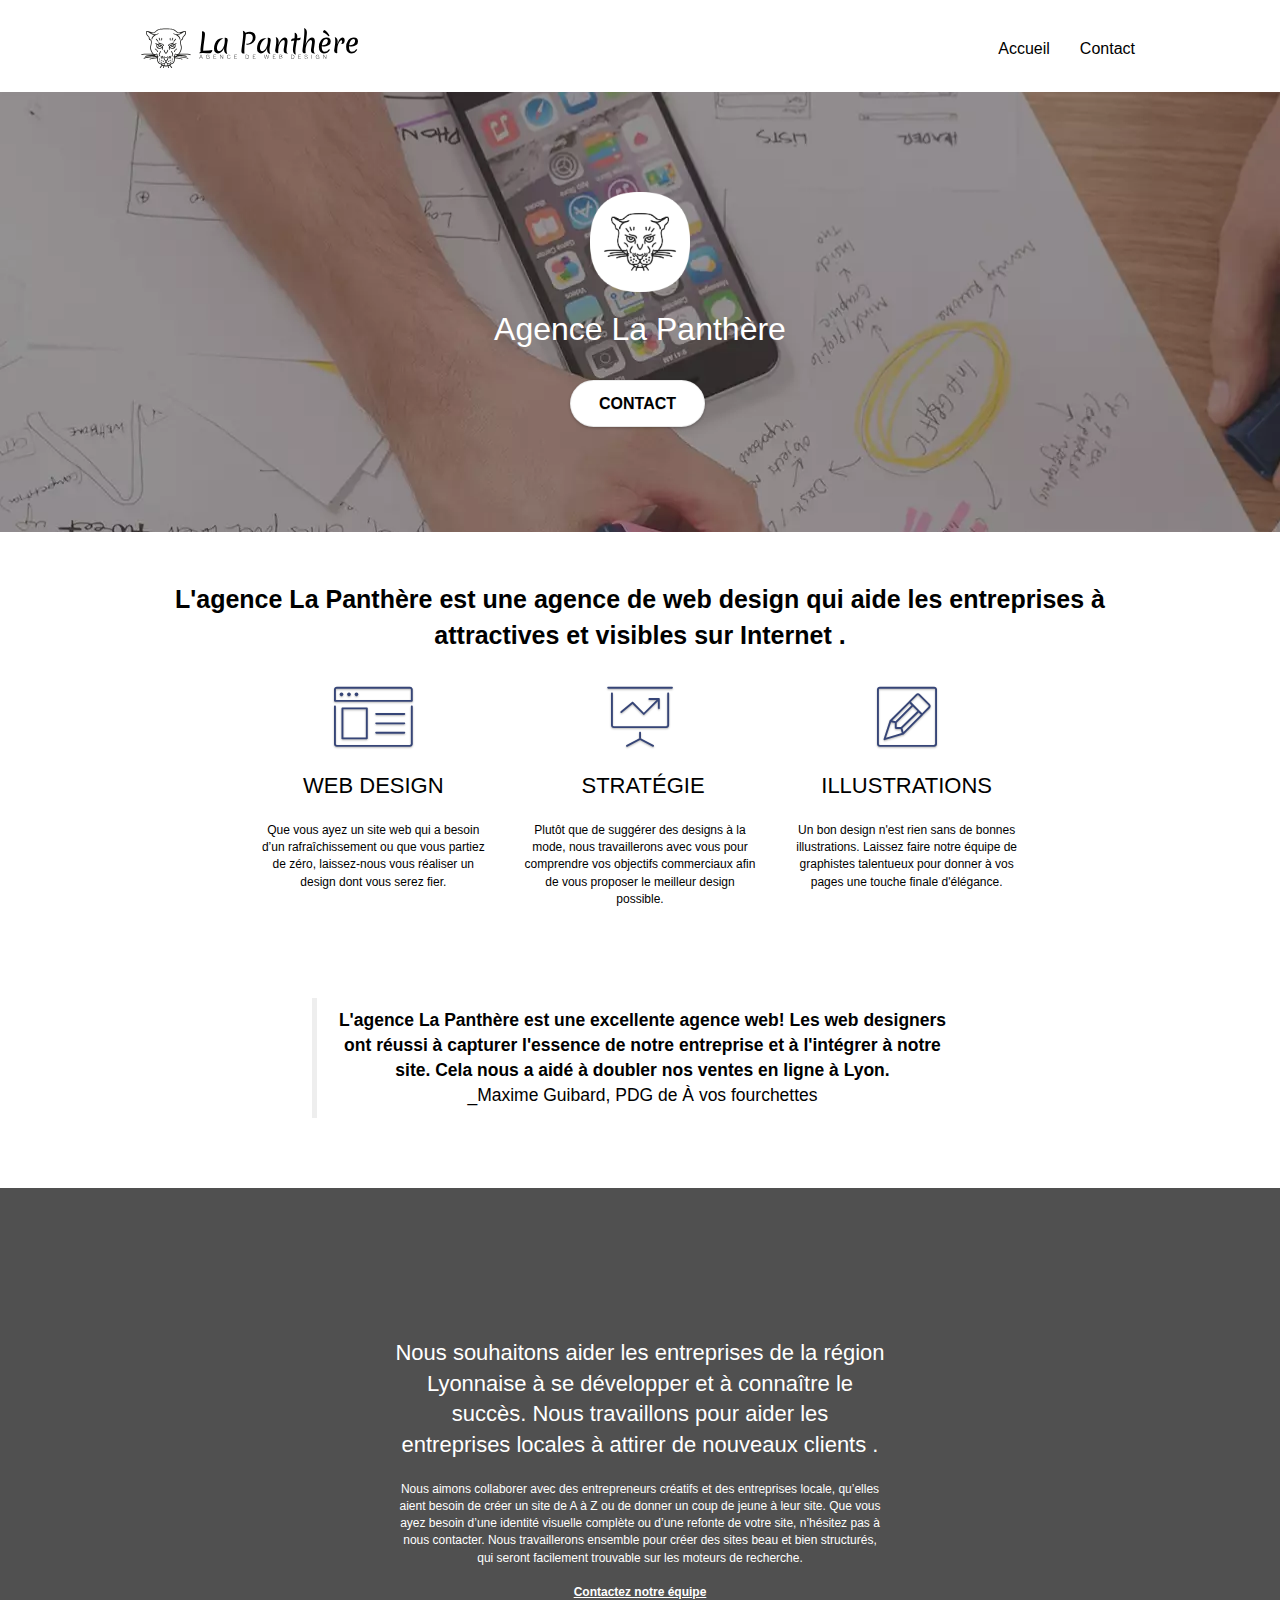
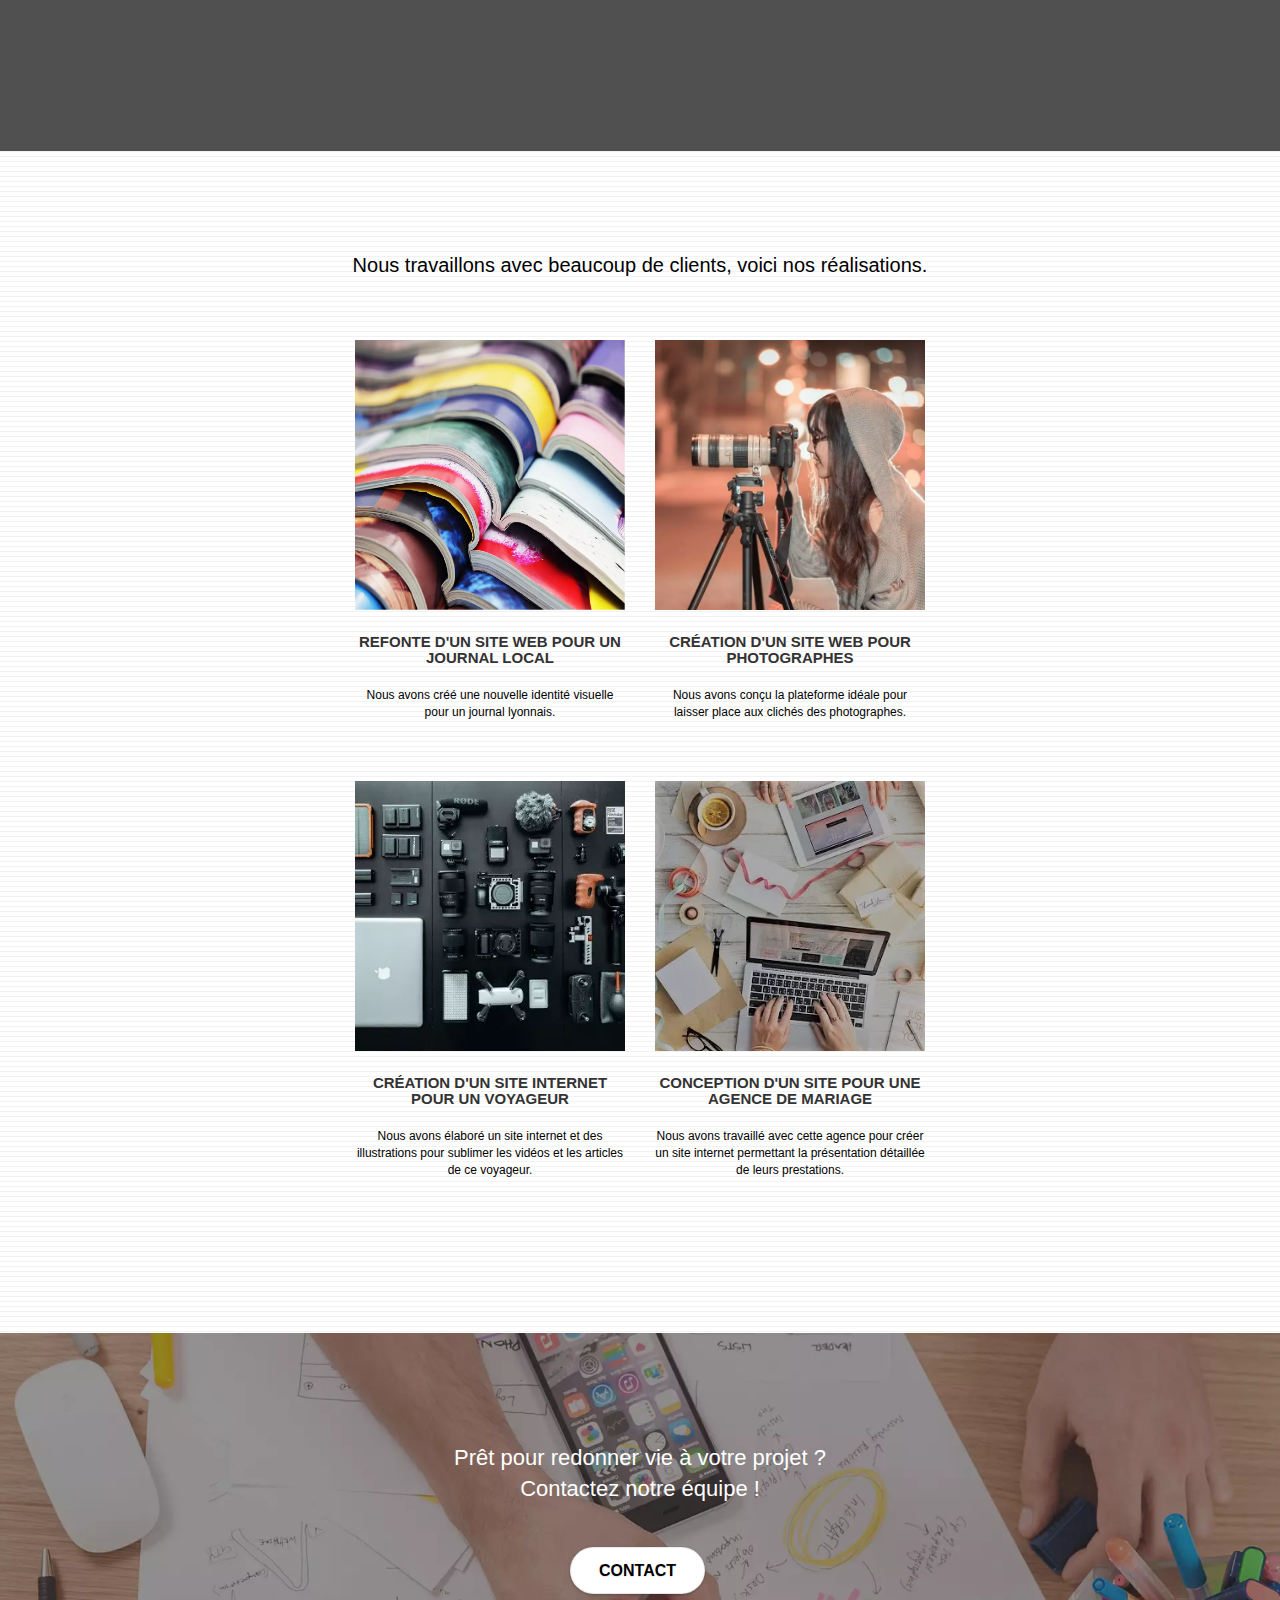
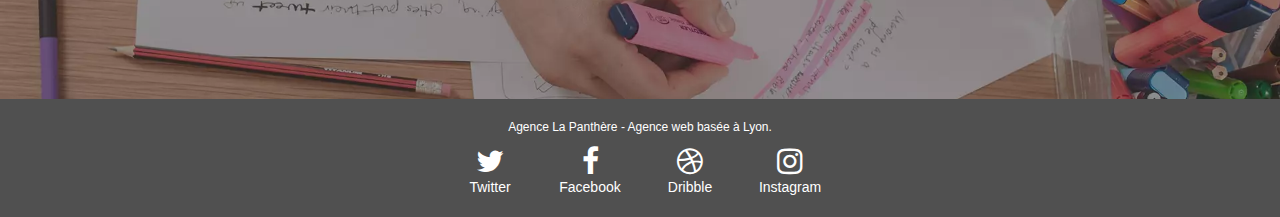
<file: index.html>
<!doctype html>
<html lang="fr">
<head>
    <meta charset="utf-8">
    <meta name="keywords" content="seo, google, site web, site internet, agence design paris, agence design, agence design,agence design,agence design,agence design,agence design,agence design,agence design,agence design">
    <meta name="description" content="L'agence La panthère est une agence de web design qui aide les entreprises à devenir attractives et visibles sur Internet.">
    <meta name="viewport" content="width=device-width, initial-scale=1.0, viewport-fit=cover">
    <link rel="shortcut icon" type="image/png" href="favicon.jpg">
    
	<link rel="stylesheet" type="text/css" href="./css/bootstrap.css">
	<link rel="stylesheet" type="text/css" href="style.css">
	<link rel="stylesheet" type="text/css" href="./css/font-awesome.css">
	<link rel="stylesheet" type="text/css" href="./css/et-line.css">
	
    
	<noscript async src="./js/jquery-2.1.0.js"></noscript>
	<noscript async src="./js/bootstrap.js"></noscript>
	<noscript async src="./js/blocs.js"></noscript>
	<noscript async src="./js/jquery.touchSwipe.js"></noscript>
	<noscript async src="./js/gmaps.js"></noscript>

    <title>La Panthère, agence de web design sur Lyon</title>

    
<!-- Analytics -->
 
<!-- Analytics END -->
    
</head>
<body>
<!-- Principal conteneur -->
<div class="page-container">
    
<!-- bloc-0 -->
<div class="bloc bgc-white l-bloc " id="bloc-0">
	<div class="container bloc-sm">

		<nav class="navbar row">
			<div class="navbar-header">
				
				<a class="navbar-brand" href="index.html"><img src="img/agence-la-panthere-monochrome.svg" alt="logo de l'agence La Panthère" height="40" /></a>
				
				<button id="nav-toggle" type="button" class="ui-navbar-toggle navbar-toggle" data-toggle="collapse" data-target=".navbar-1">
					<span class="sr-only">Toggle navigation</span><span class="icon-bar"></span><span class="icon-bar"></span><span class="icon-bar"></span>
				</button>
			</div>
			<div class="collapse navbar-collapse navbar-1 special-dropdown-nav">
				<ul class="site-navigation nav navbar-nav">
					<li>
						<a href="index.html">Accueil</a>
					</li>
					<li>
					</li>
					<li>
						<a href="page2.html">Contact</a>
					</li>
				</ul>
			</div>
		</nav>
	</div>
</div>
<!-- bloc-0 END -->

<!-- bloc-1-presentation -->
<div class="bloc bgc-dark-slate-blue bg-banniere d-bloc bg-t-edge bloc-bg-texture texture-paper b-parallax" id="bloc-1-hero">
	<div class="container bloc-lg">
		<div class="row tight-width-whitespace">
			<div class="col-sm-12">
				<img src="img/logo.webp" class="center-block image-resize-mode" width="100" alt="Logo de l'agence La Panthère" />
				<h1 class="text-center hero-bloc-text tc-white ">
					Agence La Panthère
				</h1>
				<div class="text-center">
					<a href="page2.html" class="btn btn-lg btn-clean btn-rd cta-hero btn-atomic-tangerine" id="cta-hero">Contact</a>
				</div>
			</div>
		</div>
	</div>
</div>
<!-- bloc-1-presentation END -->

<!-- bloc-2-services -->
<div class="bloc bgc-white l-bloc" id="bloc-2-services">
	<div class="container bloc-md">
		<div class="row">
			<div class="col-sm-12 text-center">
				<p class="service-description">L'agence La Panthère est une <strong>agence de web design</strong> qui aide les entreprises à <strong>attractives et visibles sur Internet</strong> .</p>
			</div>
		</div>
		<div class="row voffset-lg med-width-whitespace">
			<div class="col-sm-4">
				<div class="text-center">
					<span class="et-icon-browser sm-shadow icon-dark-slate-blue icons icon-lg"></span>
				</div>
				<h2 class="mg-md text-center">
					WEB DESIGN
				</h2>
				<p class="text-center ">
					Que vous ayez un site web qui a besoin d&rsquo;un rafraîchissement ou que vous partiez de zéro, laissez-nous vous réaliser un design dont vous serez fier.
				</p>
			</div>
			<div class="col-sm-4">
				<div class="text-center">
					<span class="et-icon-presentation sm-shadow icon-dark-slate-blue icons icon-lg"></span>
				</div>
				<h2 class="mg-md text-center">
					&nbsp;STRATÉGIE
				</h2>
				<p class="text-center ">
					Plutôt que de suggérer des designs à la mode, nous travaillerons avec vous pour comprendre vos objectifs commerciaux afin de vous proposer le meilleur design possible.<br>
				</p>
			</div>
			<div class="col-sm-4">
				<div class="text-center">
					<span class="et-icon-edit sm-shadow icon-dark-slate-blue icons icon-lg"></span>
				</div>
				<h2 class="mg-md text-center">
					ILLUSTRATIONS
				</h2>
				<p class="text-center ">
					Un bon design n'est rien sans de bonnes illustrations. Laissez faire notre équipe de graphistes talentueux pour donner à vos pages une touche finale d'élégance.
				</p>
			</div>
		</div>
		<div class="row voffset-lg voffset">
			<div class="col-xs-12 col-md-8 col-md-offset-2 text-center">
				<blockquote style="color: black;"><strong>L'agence La Panthère est une excellente agence web! Les web designers ont réussi à 
					capturer l'essence de notre entreprise et à l'intégrer à notre site. Cela nous a aidé à doubler nos ventes en ligne à Lyon.</strong> 
					<br>_Maxime Guibard, PDG de À vos fourchettes</blockquote>

			</div>
		</div>
	</div>
</div>
<!-- bloc-2-services END -->

<!-- bloc-3-what-i-do -->
<div class="bloc tc-white bgc-atomic-tangerine bg-presentation d-bloc bloc-bg-texture texture-paper b-parallax" id="bloc-3-what-i-do">
	<div class="container bloc-lg">
		<div class="row tight-width-whitespace black-background">
			<div class="col-sm-12">
				<h2 class="mg-md text-center tc-white">
					Nous souhaitons aider les entreprises de la région Lyonnaise à se développer et à connaître le succès. Nous travaillons pour aider les entreprises locales à attirer de nouveaux clients .<br>
				</h2>
				<p class="text-center white">
					Nous aimons collaborer avec des entrepreneurs créatifs et des entreprises locale, qu’elles aient besoin de créer un site de A à Z ou de donner un coup de jeune à leur site. Que vous ayez besoin d’une identité visuelle complète ou d’une refonte de votre site, n’hésitez pas à nous contacter. Nous travaillerons ensemble pour créer des sites beau et bien structurés, qui seront facilement trouvable sur les moteurs de recherche. <br><br><a class="ltc-white bold-link" href="page2.html">Contactez notre équipe</a><br>
				</p>
			</div>
		</div>
	</div>
</div>
<!-- bloc-3-what-i-do END -->

<!-- bloc-4-portfolio -->
<div class="bloc bgc-white bg-lines-h2-bg bg-repeat l-bloc" id="bloc-4-portfolio">
	<div class="container bloc-lg">
		<div class="row">
			<div class="col-sm-12 text-center">
				<p style="font-size: 20px;">Nous travaillons avec beaucoup de clients, voici nos réalisations.</p>
			</div>
		</div>
		<div class="row tight-width-whitespace portfolio-row">
			<div class="col-sm-6">
				<a href="#" data-lightbox="img/1.webp" data-gallery-id="gallery-1" data-caption="Refonte d'un site web pour un journal local" data-frame="snapshot-lb"><img src="img/1.webp" alt="photo de magazines ouverts" class="img-responsive portfolio-thumb" /></a>
				<h3 class="mg-md text-center">
					Refonte d'un site web pour un journal local
				</h3>
				<p class="text-center">
					Nous avons créé une nouvelle identité visuelle pour un journal lyonnais.
				</p>
			</div>
			<div class="col-sm-6">
				<a href="#" data-lightbox="img/2.webp" data-gallery-id="gallery-1" data-caption="Création d'un site web pour photographes" data-frame="snapshot-lb"><img src="img/2.webp" class="img-responsive portfolio-thumb" alt="photographe prenant une photo la nuit" /></a>
				<h3 class="mg-md text-center">
					Création d'un site web pour photographes
				</h3>
				<p class="text-center">
					Nous avons conçu la plateforme idéale pour laisser place aux clichés des photographes.
				</p>
			</div>
		</div>
		<div class="row tight-width-whitespace portfolio-row">
			<div class="col-sm-6">
				<a href="#" data-lightbox="img/3.webp" data-gallery-id="gallery-1" data-caption="Création d'un site internet pour un voyageur" data-frame="snapshot-lb"><img src="img/3.webp" class="img-responsive portfolio-thumb" alt="ensemble de matériels pour photographe"/></a>
				<h3 class="mg-md text-center">
					Création d'un site internet pour un voyageur
				</h3>
				<p class="text-center">
					Nous avons élaboré un site internet et des illustrations pour sublimer les vidéos et les articles de ce voyageur.
				</p>
			</div>
			<div class="col-sm-6">
				<a href="#" data-lightbox="img/4.webp" data-gallery-id="gallery-1" data-caption="Conception d'un site pour une agence de mariage" data-frame="snapshot-lb"><img src="img/4.webp" class="img-responsive portfolio-thumb" alt="représentation photo d'un brainstorming" /></a>
				<h3 class="mg-md text-center">
					Conception d'un site pour une agence de mariage
				</h3>
				<p class="text-center">
					Nous avons travaillé avec cette agence pour créer un site internet permettant la présentation détaillée de leurs prestations.
				</p>
			</div>
		</div>
	</div>
</div>
<!-- bloc-4-portfolio END -->

<!-- bloc-5-cta -->
<div class="bloc bgc-dark-slate-blue bg-banniere d-bloc bloc-bg-texture texture-paper" id="bloc-5-cta">
	<div class="container bloc-lg">
		<div class="row">
			<h2 class="mg-md text-center tc-white">
				Prêt pour redonner vie à votre projet ?<br>Contactez notre équipe !
			</h2>
			<div class="col-sm-12 text-center">
				<a href="page2.html" class="btn btn-atomic-tangerine btn-clean btn-rd btn-lg cta-hero">Contact</a>
			</div>
		</div>
	</div>
</div>
<!-- bloc-5-cta END -->

<!-- Footer - bloc-8 -->
<div class="bloc bgc-atomic-tangerine d-bloc" id="bloc-8">
	<div class="container bloc-sm">
		<div class="row">
			<div class="col-sm-12">
				<p class="text-center white">
					Agence La Panthère - Agence web basée à Lyon.<br>
				</p>
				<div class="row row-no-gutters social">
					<div class="col-sm-3">
						<div class="text-center">
							<a class="social" href="index.html"><span class="fa fa-twitter icon-md"></span><br><span class="social-name">Twitter</span></a>
						</div>
					</div>
					<div class="col-sm-3">
						<div class="text-center">
							<a class="social" href="index.html"><span class="fa fa-facebook icon-md"></span><br><span class="social-name">Facebook</span></a>
						</div>
					</div>
					<div class="col-sm-3">
						<div class="text-center">
							<a class="social" href="index.html"><span class="fa fa-dribbble icon-md"></span><br><span class="social-name">Dribble</span></a>
						</div>
					</div>
					<div class="col-sm-3">
						<div class="text-center">
							<a class="social" href="index.html"><span class="fa fa-instagram icon-md"></span><br><span class="social-name">Instagram</span></a>
						</div>
					</div>
				</div>
			</div>
		</div>
	</div>
</div>
<!-- Footer - bloc-8 END -->

</div>
<!-- Principal conteneur END -->
    

</body>
</html>
</file>
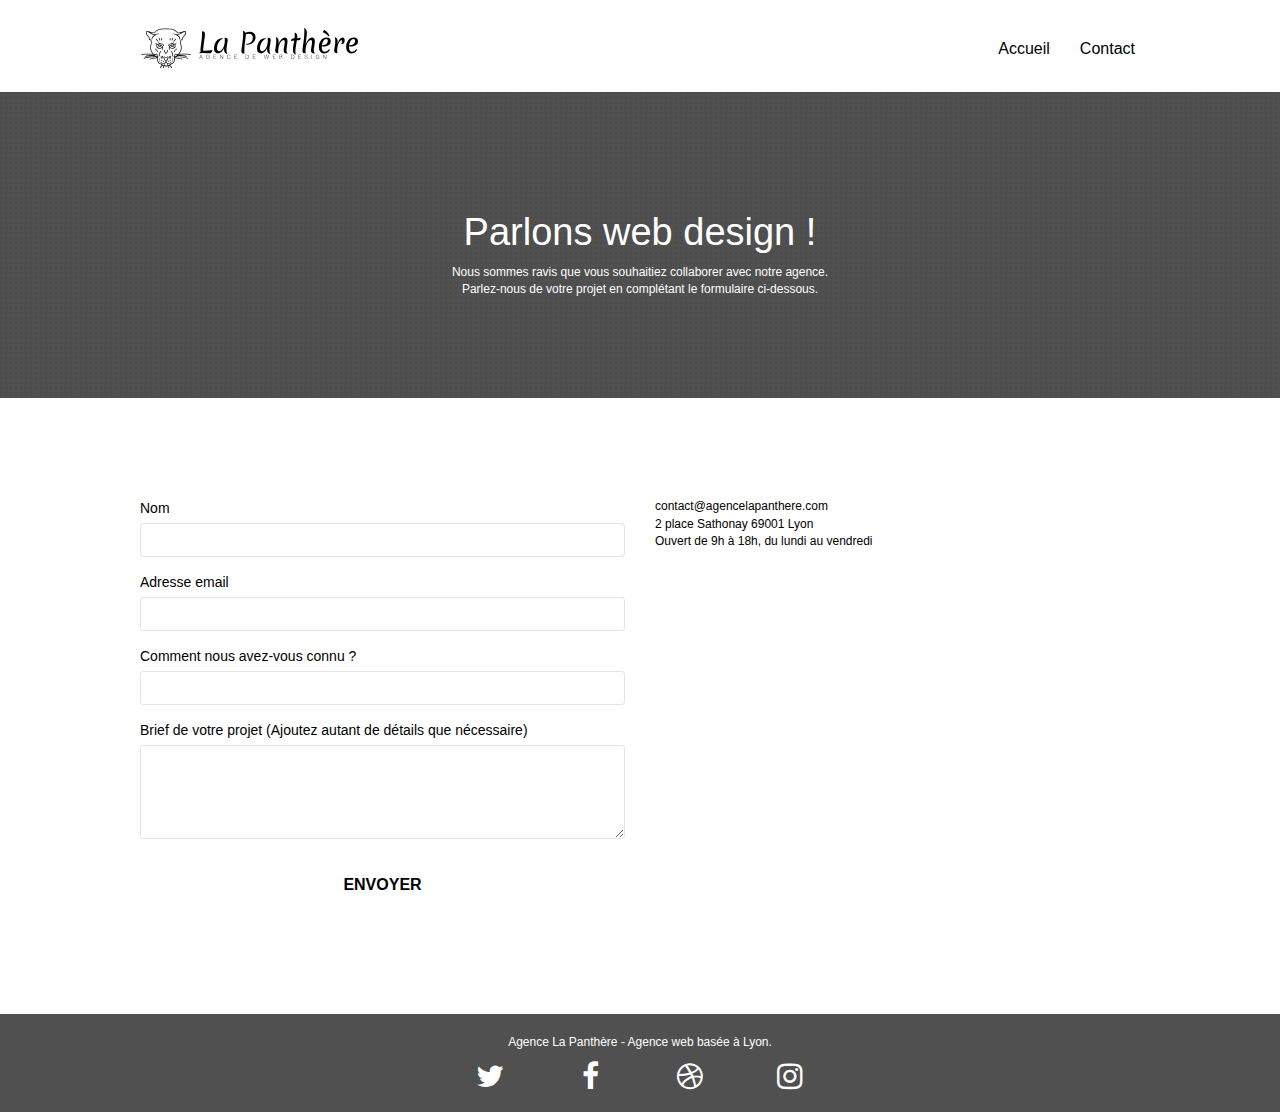
<file: page2.html>
<!doctype html>
<html lang="fr">
<head>
    <meta charset="utf-8">
    <meta name="keywords" content="">
    <meta name="description" content="L'agence La panthère est une agence de web design qui aide les entreprises à devenir attractives et visibles sur Internet.">
    <meta name="viewport" content="width=device-width, initial-scale=1.0, viewport-fit=cover">
    
	<link rel="shortcut icon" type="image/png" href="favicon.jpg">
	<link rel="stylesheet" type="text/css" href="./css/bootstrap.css">
	<link rel="stylesheet" type="text/css" href="style.css">
	<link rel="stylesheet" type="text/css" href="./css/font-awesome.css">
	<link rel="stylesheet" type="text/css" href="./css/et-line.css">
	
    
	<script async src="./js/jquery-2.1.0.js"></script>
	<script async src="./js/bootstrap.js"></script>
	<script async src="./js/blocs.js"></script>
	<script async src="./js/jquery.touchSwipe.js"></script>
	<script async src="./js/gmaps.js"></script>
    
	<title>Contact</title>

    
<!-- Analytics -->
 
<!-- Analytics END -->
    
</head>
<body>
<!-- Principal conteneur -->
<div class="page-container">
    
<!-- bloc-0 -->
<div class="bloc bgc-white l-bloc " id="bloc-0">
	<div class="container bloc-sm">

		<nav class="navbar row">
			<div class="navbar-header">
				
				<a class="navbar-brand" href="index.html"><img src="img/agence-la-panthere-monochrome.svg" alt="logo de l'agence La Panthère" height="40" /></a>
				
				<button id="nav-toggle" type="button" class="ui-navbar-toggle navbar-toggle" data-toggle="collapse" data-target=".navbar-1">
					<span class="sr-only">Toggle navigation</span><span class="icon-bar"></span><span class="icon-bar"></span><span class="icon-bar"></span>
				</button>
			</div>
			<div class="collapse navbar-collapse navbar-1 special-dropdown-nav">
				<ul class="site-navigation nav navbar-nav">
					<li>
						<a href="index.html">Accueil</a>
					</li>
					<li>
					</li>
					<li>
						<a href="page2.html">Contact</a>
					</li>
				</ul>
			</div>
		</nav>
	</div>
</div>
<!-- bloc-0 END -->

<!-- bloc-6 -->
<div class="bloc bg-dots-bg bg-repeat bgc-atomic-tangerine d-bloc bloc-bg-texture texture-paper" id="bloc-6">
	<div class="container bloc-lg">
		<div class="row">
			<div class="col-sm-12">
				<h1 class="text-center hero-bloc-text tc-white">
					Parlons web design !
				</h1>
				<p class="text-center mg-lg tc-white tight-width-whitespace">
					Nous sommes ravis que vous souhaitiez collaborer avec notre agence.<br>
					Parlez-nous de votre projet en complétant le formulaire ci-dessous.
				</p>
			</div>
		</div>
	</div>
</div>
<!-- bloc-6 END -->

<!-- bloc-7 -->
<div class="bloc bgc-white l-bloc" id="bloc-7">
	<div class="container bloc-lg">
		<div class="row">
			<div class="col-sm-6">
				<form id="form_1" novalidate success-msg="Your message has been sent." fail-msg="Sorry it seems that our mail server is not responding, Sorry for the inconvenience!">
					<div class="form-group">
						<label>
							Nom
						</label>
						<input id="name" class="form-control" required />
					</div>
					<div class="form-group">
						<label>
							Adresse email
						</label>
						<input id="email" class="form-control" type="email" required />
					</div>
					<div class="form-group">
						<label>
							Comment nous avez-vous connu ?
						</label>
						<input class="form-control" type="email" required id="input_504" />
					</div>
					<div class="form-group">
						<label>
							Brief de votre projet (Ajoutez autant de détails que nécessaire)<br>
						</label><textarea id="message" class="form-control" rows="4" cols="50" required></textarea>
					</div> 
					<button class="bloc-button btn btn-lg btn-block cta-hero btn-atomic-tangerine" type="submit">
						Envoyer
					</button>
				</form>
			</div>
			<div class="col-sm-6">
				<p>
					contact@agencelapanthere.com<br>2 place Sathonay 69001 Lyon<br>Ouvert de 9h à 18h, du lundi au vendredi<br>
				</p>
			</div>
		</div>
	</div>
</div>
<!-- bloc-7 END -->

<!-- ScrollToTop Button -->
<a class="bloc-button btn btn-d scrollToTop" onclick="scrollToTarget('1')"><span class="fa fa-chevron-up"></span></a>
<!-- ScrollToTop Button END-->


<!-- Footer - bloc-8 -->
<div class="bloc bgc-atomic-tangerine d-bloc" id="bloc-8">
	<div class="container bloc-sm">
		<div class="row">
			<div class="col-sm-12">
				<p class="text-center white">
					Agence La Panthère - Agence web basée à Lyon.<br>
				</p>
				<div class="row row-no-gutters social">
					<div class="col-sm-3">
						<div class="text-center">
							<a class="social" href="index.html"><span class="fa fa-twitter icon-md"></span></a>
						</div>
					</div>
					<div class="col-sm-3">
						<div class="text-center">
							<a class="social" href="index.html"><span class="fa fa-facebook icon-md"></span></a>
						</div>
					</div>
					<div class="col-sm-3">
						<div class="text-center">
							<a class="social" href="index.html"><span class="fa fa-dribbble icon-md"></span></a>
						</div>
					</div>
					<div class="col-sm-3">
						<div class="text-center">
							<a class="social" href="index.html"><span class="fa fa-instagram icon-md"></span></a>
						</div>
					</div>
				</div>
			</div>
		</div>
	</div>
</div>
<!-- Footer - bloc-8 END -->

</div>
<!-- Principal conteneur END -->
    

</body>
</html>
</file>
<file: style.css>
body {
    margin: 0;
    padding: 0;
    background: #FFF;
    overflow-x: hidden;
    -webkit-font-smoothing: antialiased;
    -moz-osx-font-smoothing: grayscale;
}

a,
button {
    transition: all .3s ease-in-out;
    outline: none!important;
}

a:hover {
    text-decoration: none;
    cursor: pointer;
}

#page-loading-blocs-notifaction {
    position: fixed;
    top: 0;
    bottom: 0;
    width: 100%;
    z-index: 100000;
    background: #FFFFFF url("img/pageload-spinner.gif") no-repeat center center;
}

.bloc {
    width: 100%;
    clear: both;
    background: 50% 50% no-repeat;
    padding: 0 50px;
    -webkit-background-size: cover;
    -moz-background-size: cover;
    -o-background-size: cover;
    background-size: cover;
    position: relative;
}

.bloc .container {
    padding-left: 0;
    padding-right: 0;
}

.bloc-lg {
    padding: 100px 50px;
}

.bloc-md {
    padding: 50px;
}
.service-description{
    font-size: 25px;
    font-weight: bold;
}

.bloc-sm {
    padding: 20px 50px;
}

.bg-center,
.bg-l-edge,
.bg-r-edge,
.bg-t-edge,
.bg-b-edge,
.bg-tl-edge,
.bg-bl-edge,
.bg-tr-edge,
.bg-br-edge,
.bg-repeat {
    -webkit-background-size: auto!important;
    -moz-background-size: auto!important;
    -o-background-size: auto!important;
    background-size: auto!important;
}

.bg-repeat {
    background: repeat;
}

.bg-t-edge {
    background: top no-repeat;
}

.bloc-bg-texture::before {
    content: "";
    background-size: 2px 2px;
    position: absolute;
    top: 0;
    bottom: 0;
    left: 0;
    right: 0;
}



.b-parallax {
    background-attachment: fixed;
}

.d-bloc {
    color: rgba(255, 255, 255, .7);
}

.d-bloc button:hover {
    color: rgba(255, 255, 255, .9);
}

.d-bloc .icon-round,
.d-bloc .icon-square,
.d-bloc .icon-rounded,
.d-bloc .icon-semi-rounded-a,
.d-bloc .icon-semi-rounded-b {
    border-color: rgba(255, 255, 255, .9);
}

.d-bloc .divider-h span {
    border-color: rgba(255, 255, 255, .2);
}

.d-bloc .a-btn,
.d-bloc .navbar a,
.d-bloc .navbar-brand,
.d-bloc a .icon-sm,
.d-bloc a .icon-md,
.d-bloc a .icon-lg,
.d-bloc a .icon-xl,
.d-bloc h1 a,
.d-bloc h2 a,
.d-bloc h3 a,
.d-bloc h4 a,
.d-bloc h5 a,
.d-bloc h6 a,
.d-bloc p a {
    color: rgba(255, 255, 255);
}

.d-bloc .a-btn:hover,
.d-bloc .navbar a:hover,
.d-bloc .navbar-brand:hover,
.d-bloc a:hover .icon-sm,
.d-bloc a:hover .icon-md,
.d-bloc a:hover .icon-lg,
.d-bloc a:hover .icon-xl,
.d-bloc h1 a:hover,
.d-bloc h2 a:hover,
.d-bloc h3 a:hover,
.d-bloc h4 a:hover,
.d-bloc h5 a:hover,
.d-bloc h6 a:hover,
.d-bloc p a:hover {
    color: rgba(255, 255, 255, 1);
}

.d-bloc .navbar-toggle .icon-bar {
    background: rgba(255, 255, 255, 1);
}

.d-bloc .btn-wire,
.d-bloc .btn-wire:hover {
    color: rgba(255, 255, 255, 1);
    border-color: rgba(255, 255, 255, 1);
}

.d-bloc .panel {
    color: rgba(0, 0, 0, .5);
}

.d-bloc .panel button:hover {
    color: rgba(0, 0, 0, .7);
}

.d-bloc .panel icon {
    border-color: rgba(0, 0, 0, .7);
}

.d-bloc .panel .divider-h span {
    border-color: rgba(0, 0, 0, .1);
}

.d-bloc .panel .a-btn {
    color: rgba(0, 0, 0, .6);
}

.d-bloc .panel .a-btn:hover {
    color: rgba(0, 0, 0, 1);
}

.d-bloc .panel .btn-wire,
.d-bloc .panel .btn-wire:hover {
    color: rgba(0, 0, 0, .7);
    border-color: rgba(0, 0, 0, .3);
}

.d-bloc .panel,
.l-bloc {
    color: rgba(0, 0, 0, .5);
}

.d-bloc .panel button:hover,
.l-bloc button:hover {
    color: rgba(0, 0, 0, .7);
}

.l-bloc .icon-round,
.l-bloc .icon-square,
.l-bloc .icon-rounded,
.l-bloc .icon-semi-rounded-a,
.l-bloc .icon-semi-rounded-b {
    border-color: rgba(0, 0, 0, .7);
}

.d-bloc .panel .divider-h span,
.l-bloc .divider-h span {
    border-color: rgba(0, 0, 0, .1);
}

.d-bloc .panel .a-btn,
.l-bloc .a-btn,
.l-bloc .navbar a,
.l-bloc .navbar-brand,
.l-bloc a .icon-sm,
.l-bloc a .icon-md,
.l-bloc a .icon-lg,
.l-bloc a .icon-xl,
.l-bloc h1 a,
.l-bloc h2 a,
.l-bloc h3 a,
.l-bloc h4 a,
.l-bloc h5 a,
.l-bloc h6 a,
.l-bloc p a {
    color: rgba(0, 0, 0, .6);
}

.d-bloc .panel .a-btn:hover,
.l-bloc .a-btn:hover,
.l-bloc .navbar a:hover,
.l-bloc .navbar-brand:hover,
.l-bloc a:hover .icon-sm,
.l-bloc a:hover .icon-md,
.l-bloc a:hover .icon-lg,
.l-bloc a:hover .icon-xl,
.l-bloc h1 a:hover,
.l-bloc h2 a:hover,
.l-bloc h3 a:hover,
.l-bloc h4 a:hover,
.l-bloc h5 a:hover,
.l-bloc h6 a:hover,
.l-bloc p a:hover {
    color: rgba(0, 0, 0, 1);
}

.l-bloc .navbar-toggle .icon-bar {
    color: rgba(0, 0, 0, .6);
}

.d-bloc .panel .btn-wire,
.d-bloc .panel .btn-wire:hover,
.l-bloc .btn-wire,
.l-bloc .btn-wire:hover {
    color: rgba(0, 0, 0, .7);
    border-color: rgba(0, 0, 0, .3);
}

.voffset {
    margin-top: 30px;
}

.voffset-lg {
    margin-top: 80px;
}

.row-no-gutters {
    margin-right: 0;
    margin-left: 0;
}

.row.row-no-gutters > [class^="col-"],
.row.row-no-gutters > [class*=" col-"] {
    padding-right: 0;
    padding-left: 0;
}

#bloc-1-hero h1 {
    font-size: 32px;
}

.navbar {
    margin-bottom: 0;
    z-index: 1;
}

.navbar-brand {
    height: auto;
    padding: 3px 15px;
    font-size: 25px;
    font-weight: normal;
    font-weight: 600;
    line-height: 44px;
}

.navbar-brand img {
    max-height: 200px;
    margin: 0 5px 0 0;
    display: inline;
}

.navbar-brand img[src$=svg] {
    min-width: 100px;
}

.nav-center .navbar-brand img {
    margin: 0;
}

.navbar .nav {
    padding-top: 2px;
    margin-right: -16px;
    float: right;
    z-index: 1;
}

.nav > li {
    float: left;
    margin-top: 4px;
    font-size: 16px;
}

.navbar-nav .open .dropdown-menu > li > a {
    text-align: inherit;
}

.nav > li a:hover,
.nav > li a:focus {
    background: transparent;
}

.navbar-toggle {
    margin: 10px 10px 0 0;
    border: 0px;
}

.navbar-toggle:hover {
    background: transparent!important;
}

.navbar-toggle .icon-bar {
    background-color: rgba(0, 0, 0, .5);
    width: 26px;
}

.nav-invert .navbar .nav {
    float: left;
}

.nav-invert .navbar-header,
.nav-invert .navbar-brand {
    float: right;
    position: relative;
    z-index: 2;
}

@media (min-width: 768px) {
    .site-navigation {
        position: absolute;
        top: 50%;
        right: 20px;
        transform: translate(0, -50%);
        -webkit-transform: translateY(-50%);
    }
    .nav > li .dropdown-menu a,
    .nav > li .dropdown-menu a:hover {
        color: #484848;
    }
    .nav-invert .site-navigation {
        left: 0;
        right: 0;
    }
    .nav-center {
        text-align: center;
    }
    .nav-center .navbar-header {
        width: 100%;
    }
    .nav-center .navbar-header,
    .nav-center .navbar-brand,
    .nav-center .nav > li {
        float: none;
        display: inline-block;
    }
    .nav-center .site-navigation {
        position: relative;
        width: 100%;
        right: 0;
        margin-right: 0px;
        margin-top: 20px;
    }
    .nav-center.mini-nav .navbar-toggle {
        float: none;
        margin: 10px auto 0;
    }
}

.nav > li > .dropdown a {
    background: none!important;
    display: block;
    padding: 14px 15px;
}

nav .caret {
    margin: 0 5px;
}

.dropdown-menu .dropdown-menu {
    top: -8px;
    left: 100%;
}

.dropdown-menu .dropmenu-flow-right {
    top: 100%;
    left: 0;
    margin-left: -1px;
    border-top-left-radius: 0;
    border-top-right-radius: 0;
}

.dropdown-menu .dropdown span {
    border: 4px solid black;
    border-top-color: transparent;
    border-right-color: transparent;
    border-bottom-color: transparent;
    margin: 6px -5px 0 0!important;
    float: right;
}

.mg-md {
    margin-top: 10px;
    margin-bottom: 20px;
}

.mg-lg {
    margin-top: 10px;
    margin-bottom: 40px;
}

.btn {
    margin: 0 5px 5px 0;
}

.btn.pull-right {
    margin: 0 0 5px 5px;
}

.btn-d,
.btn-d:hover,
.btn-d:focus {
    color: #FFF;
    background: rgba(0, 0, 0, .3);
}

button {
    outline: none!important;
}

.btn-rd {
    border-radius: 40px;
}

.btn-clean {
    border: 1px solid rgba(0, 0, 0, .08);
    border-bottom-color: rgba(0, 0, 0, .1);
    text-shadow: 0 1px 0 rgba(0, 0, 1, .1);
    box-shadow: 0 1px 3px rgba(0, 0, 1, .25), inset 0 1px 0 0 rgba(255, 255, 255, .15);
}

.icon-md {
    font-size: 30px!important;
}

.icon-lg {
    font-size: 60px!important;
}

.sm-shadow {
    text-shadow: 0 1px 2px rgba(0, 0, 0, .3);
}

.panel-sq,
.panel-sq .panel-heading,
.panel-sq .panel-footer {
    border-radius: 0;
}

.panel-rd {
    border-radius: 30px;
}

.panel-rd .panel-heading {
    border-radius: 29px 29px 0 0;
}

.panel-rd .panel-footer {
    border-radius: 0 0 29px 29px;
}

.form-control {
    border-color: rgba(0, 0, 0, .1);
    box-shadow: none;
}

.scrollToTop {
    width: 40px;
    height: 40px;
    position: fixed;
    bottom: 20px;
    right: 20px;
    opacity: 0;
    z-index: 500;
    transition: all .3s ease-in-out;
}

.scrollToTop span {
    margin-top: 6px;
}

.showScrollTop {
    font-size: 14px;
    opacity: 1;
}

a[data-lightbox] {
    position: relative;
    display: block;
    text-align: center;
}

a[data-lightbox]:hover::before {
    content: "+";
    font-family: "HelveticaNeue-Light", "Helvetica Neue Light", "Helvetica Neue", Helvetica, Arial;
    font-size: 32px;
    width: 50px;
    height: 50px;
    margin-left: -25px;
    border-radius: 50%;
    background: rgba(0, 0, 0, .6);
    color: #FFF;
    font-weight: 100;
    z-index: 1;
    position: absolute;
    top: 50%;
    transform: translateY(-50%);
    -webkit-transform: translateY(-50%);
}

a[data-lightbox]:hover img {
    opacity: 0.6;
    -webkit-animation-fill-mode: none;
    animation-fill-mode: none;
}

#lightbox-modal {
    display: flex;
    align-items: center;
}

#lightbox-modal .modal-dialog {
    width: 90%;
    max-width: 900px;
    margin: 0 auto 0;
}

#lightbox-modal .modal-dialog img {
    max-height: 90vh;
    margin: 0 auto;
}

.lightbox-caption {
    padding: 20px;
    color: #FFF;
    background: rgba(0, 0, 0, .5);
    position: absolute;
    left: 15px;
    right: 15px;
    bottom: 5px;
}

.close-lightbox {
    color: #FFF;
    font-size: 30px;
    position: absolute;
    top: 20px;
    right: 20px;
    z-index: 20;
    background: rgba(0, 0, 0, .5);
    border: none;
    line-height: 30px;
    padding: 0 9px 5px;
    opacity: 0.3;
}

.close-lightbox:hover,
.next-lightbox:hover,
.prev-lightbox:hover {
    opacity: 1.0;
    color: #FFF;
}

.next-lightbox,
.prev-lightbox {
    font-size: 20px;
    color: rgba(255, 255, 255, .9);
    background: rgba(0, 0, 0, .5);
    transition: all .2s ease-in-out;
    position: absolute;
    top: 45%;
    z-index: 1;
    opacity: 0.4;
}

.next-lightbox {
    padding: 6px 8px 1px 13px;
    right: 25px;
}

.prev-lightbox {
    padding: 6px 13px 1px 10px;
    left: 25px;
}

.snapshot-lb .modal-body {
    padding-bottom: 45px;
}

.snapshot-lb .lightbox-caption {
    padding: 0;
    color: rgba(0, 0, 0, .5);
    background: none;
}

h1,
h2,
h3,
h4,
h5,
h6,
p,
label,
.btn,
a {
    font-family: "helvetica";
    font-weight: 400;
    color: black!important;
}

.container {
    max-width: 1000px;
}

.hero-bloc-text {
    font-size: 38px;
}

.hero-bloc-text-sub {
    font-size: 36px;
}

.statement-bloc-text {
    line-height: 26px;
    font-style: italic;
    font-size: 20px;
    text-align: center;
    font-weight: lighter;
    max-width: 520px;
    margin: auto auto auto auto;
}

p {
    font-size: 12px;
}

.tight-width-whitespace {
    max-width: 600px;
    margin: auto auto auto auto;
}

.h1 {
    font-size: 20px;
    font-family: "Open Sans";
}

.cta-hero {
    margin-top: 22px;
    color: #FFFFFF!important;
    text-transform: uppercase;
    padding: 12px 28px 12px 28px;
    font-size: 16px;
    font-weight: 700;
}

.social {
    max-width: 400px;
    margin: auto auto auto auto;
}
.social-name{
    color: rgb(255, 255, 255);
}

h2 {
    font-size: 22px;
    line-height: 1.4em;
}

h3 {
    font-size: 15px;
    text-transform: uppercase;
    font-weight: 700;
    color: #333333!important;
}

.med-width-whitespace {
    max-width: 800px;
    margin: auto auto auto auto;
    box-shadow: 0px 0px 0px #000000;
}

h1 {
    color: #333333!important;
}

h4 {
    color: #333333!important;
}

.icons {
    margin-bottom: 14px;
    margin-top: 24px;
}

.white {
    color: #FFFFFF!important;
}

.portfolio-thumb {
    margin-bottom: 24px;
}

.portfolio-row {
    margin-bottom: 44px;
    margin-top: 50px;
}

.avatar {
    box-shadow: 0px 4px 9px rgba(0, 0, 0, 0.3);
}

.black-background {
    background-color: rgba(80, 80, 80, 0.8);
    padding: 40px 40px 40px 40px;
}

.bold-link {
    font-weight: 900;
    text-decoration: underline!important;
}

.bgc-white {
    background-color: #FFFFFF;
}

.bgc-dark-slate-blue {
    background-color: #364577;
}

.bgc-atomic-tangerine {
    background-color: rgb(80, 80, 80);
}

.tc-white {
    color: #FFFFFF!important;
}

.btn-atomic-tangerine {
    background: #FFFFFF;
    color: black!important;
}

.btn-atomic-tangerine:hover {
    background: #c27956!important;
    color: #FFFFFF!important;
}

.ltc-white {
    color: #FFFFFF!important;
}

.ltc-white:hover {
    color: #cccccc!important;
}

.ltc-atomic-tangerine {
    color: #F3976C!important;
}

.ltc-atomic-tangerine:hover {
    color: #c27956!important;
}

.icon-dark-slate-blue {
    color: #364577!important;
    border-color: #364577!important;
}

.bg-dots-bg {
    background-image: url("img/dots-bg.png");
}

.bg-lines-h2-bg {
    background-image: url("img/lines-h2-bg.png");
}

.bg-banniere {
    background-image: url("img/agence-la-panthere.webp");
}

.bg-presentation {
    background-image: url("img/image-de-presentation.webp");
}

@media (max-width: 1024px) {
    .bloc {
        padding-left: 20px;
        padding-right: 20px;
    }
    .bloc.full-width-bloc,
    .bloc-tile-2.full-width-bloc .container,
    .bloc-tile-3.full-width-bloc .container,
    .bloc-tile-4.full-width-bloc .container {
        padding-left: 0;
        padding-right: 0;
    }
}

@media (max-width: 992px) and (min-width: 768px) {
    .navbar .nav {
        max-width: 80%
    }
    .nav-center.navbar .nav {
        max-width: 100%
    }
}

@media only screen and (min-width: 768px) and (max-width: 1024px) and (orientation: landscape) {
    .b-parallax {
        background-attachment: scroll;
    }
}

@media only screen and (min-width: 1024px) and (max-width: 1366px) and (-webkit-min-device-pixel-ratio: 1.5) {
    .b-parallax {
        background-attachment: scroll;
    }
}

@media (max-width: 991px) {
    .container {
        width: 100%;
    }
    .b-parallax {
        background-attachment: scroll;
    }
    .page-container,
    #hero-bloc {
        overflow-x: hidden;
        position: relative;
    }
    .bloc-group,
    .bloc-group .bloc {
        display: block;
        width: 100%;
    }
    .bloc-fill-screen .fill-bloc-top-edge,
    .bloc-fill-screen .fill-bloc-bottom-edge {
        padding: 0 20px;
    }
}

@media (max-width: 767px) {
    .page-container {
        overflow-x: hidden;
        position: relative;
    }
    h1,
    h2,
    h3,
    h4,
    h5,
    h6,
    p,
    #disqus_thread {
        padding-left: 10px!important;
        padding-right: 10px!important;
    }
    .b-parallax {
        background-attachment: scroll;
    }
    .navbar .nav {
        padding-top: 0;
        border-top: 1px solid rgba(0, 0, 0, .2);
        float: none!important;
    }
    .navbar.row {
        margin-left: 0;
        margin-right: 0;
    }
    .site-navigation {
        position: inherit;
        transform: none;
        -webkit-transform: none;
        -ms-transform: none;
    }
    .nav > li {
        margin-top: 0;
        border-bottom: 1px solid rgba(0, 0, 0, .1);
        background: rgba(0, 0, 0, .05);
        text-align: left;
        padding-left: 15px;
        width: 100%;
    }
    .nav > li:hover {
        background: rgba(0, 0, 0, .08);
    }
    .dropdown .dropdown a .caret {
        float: none;
        margin: 5px 0 0 10px!important;
        border: 4px solid black;
        border-bottom-color: transparent;
        border-right-color: transparent;
        border-left-color: transparent;
    }
    #hero-bloc .navbar .nav {
        background: rgba(0, 0, 0, .8);
    }
    #hero-bloc .navbar .nav a {
        color: rgba(255, 255, 255, .6);
    }
    .hero {
        padding: 50px 0;
    }
    .hero-nav {
        left: -1px;
        right: -1px;
    }
    .navbar-collapse {
        padding: 0;
        overflow-x: hidden;
        -webkit-box-shadow: none;
        box-shadow: none;
    }
    .navbar-brand img {
        max-height: 40px;
        width: auto;
    }
    .nav-invert .navbar-header {
        float: none;
        width: 100%;
    }
    .nav-invert .navbar-toggle {
        float: left;
        margin-left: 10px;
    }
    .bloc {
        padding-left: 0;
        padding-right: 0;
    }
    .bloc-xxl,
    .bloc-xl,
    .bloc-lg {
        padding: 40px 0;
    }
    .bloc-sm,
    .bloc-md {
        padding-left: 0;
        padding-right: 0;
    }
    .bloc-tile-2 .container,
    .bloc-tile-3 .container,
    .bloc-tile-4 .container,
    .bloc-fill-screen .fill-bloc-top-edge,
    .bloc-fill-screen .fill-bloc-bottom-edge {
        padding-left: 0;
        padding-right: 0;
    }
    .a-block {
        padding: 0 10px;
    }
    .btn-dwn {
        display: none;
    }
    .voffset {
        margin-top: 5px;
    }
    .voffset-md {
        margin-top: 20px;
    }
    .voffset-lg {
        margin-top: 30px;
    }
    form {
        padding: 5px;
    }
    .close-lightbox {
        display: inline-block;
    }
    .blocsapp-device-iphone5 {
        background-size: 216px 425px;
        padding-top: 60px;
        width: 216px;
        height: 425px;
    }
    .blocsapp-device-iphone5 img {
        width: 180px;
        height: 320px;
    }
}

@media (max-width: 400px) {
    .bloc {
        padding-left: 0;
        padding-right: 0;
    }
}

@media (max-width: 767px) {
    .bloc-mob-center-text {
        text-align: center;
    }
}
</file>
<file: css/et-line.css>
@font-face{font-family:et-line;src:url(../fonts/et-line.eot);src:url(../fonts/et-line.eot?#iefix) format('embedded-opentype'),url(../fonts/et-line.woff) format('woff'),url(../fonts/et-line.ttf) format('truetype'),url(../fonts/et-line.svg#et-line) format('svg');font-weight:400;font-style:normal}.et-icon-adjustments,.et-icon-alarmclock,.et-icon-anchor,.et-icon-aperture,.et-icon-attachment,.et-icon-bargraph,.et-icon-basket,.et-icon-beaker,.et-icon-bike,.et-icon-book-open,.et-icon-briefcase,.et-icon-browser,.et-icon-calendar,.et-icon-camera,.et-icon-caution,.et-icon-chat,.et-icon-circle-compass,.et-icon-clipboard,.et-icon-clock,.et-icon-cloud,.et-icon-compass,.et-icon-desktop,.et-icon-dial,.et-icon-document,.et-icon-documents,.et-icon-download,.et-icon-dribbble,.et-icon-edit,.et-icon-envelope,.et-icon-expand,.et-icon-facebook,.et-icon-flag,.et-icon-focus,.et-icon-gears,.et-icon-genius,.et-icon-gift,.et-icon-global,.et-icon-globe,.et-icon-googleplus,.et-icon-grid,.et-icon-happy,.et-icon-hazardous,.et-icon-heart,.et-icon-hotairballoon,.et-icon-hourglass,.et-icon-key,.et-icon-laptop,.et-icon-layers,.et-icon-lifesaver,.et-icon-lightbulb,.et-icon-linegraph,.et-icon-linkedin,.et-icon-lock,.et-icon-magnifying-glass,.et-icon-map,.et-icon-map-pin,.et-icon-megaphone,.et-icon-mic,.et-icon-mobile,.et-icon-newspaper,.et-icon-notebook,.et-icon-paintbrush,.et-icon-paperclip,.et-icon-pencil,.et-icon-phone,.et-icon-picture,.et-icon-pictures,.et-icon-piechart,.et-icon-presentation,.et-icon-pricetags,.et-icon-printer,.et-icon-profile-female,.et-icon-profile-male,.et-icon-puzzle,.et-icon-quote,.et-icon-recycle,.et-icon-refresh,.et-icon-ribbon,.et-icon-rss,.et-icon-sad,.et-icon-scissors,.et-icon-scope,.et-icon-search,.et-icon-shield,.et-icon-speedometer,.et-icon-strategy,.et-icon-streetsign,.et-icon-tablet,.et-icon-target,.et-icon-telescope,.et-icon-toolbox,.et-icon-tools,.et-icon-tools-2,.et-icon-trophy,.et-icon-tumblr,.et-icon-twitter,.et-icon-upload,.et-icon-video,.et-icon-wallet,.et-icon-wine{font-family:et-line;speak:none;font-style:normal;font-weight:400;font-variant:normal;text-transform:none;line-height:1;-webkit-font-smoothing:antialiased;-moz-osx-font-smoothing:grayscale;display:inline-block}.et-icon-mobile:before{content:"\e000"}.et-icon-laptop:before{content:"\e001"}.et-icon-desktop:before{content:"\e002"}.et-icon-tablet:before{content:"\e003"}.et-icon-phone:before{content:"\e004"}.et-icon-document:before{content:"\e005"}.et-icon-documents:before{content:"\e006"}.et-icon-search:before{content:"\e007"}.et-icon-clipboard:before{content:"\e008"}.et-icon-newspaper:before{content:"\e009"}.et-icon-notebook:before{content:"\e00a"}.et-icon-book-open:before{content:"\e00b"}.et-icon-browser:before{content:"\e00c"}.et-icon-calendar:before{content:"\e00d"}.et-icon-presentation:before{content:"\e00e"}.et-icon-picture:before{content:"\e00f"}.et-icon-pictures:before{content:"\e010"}.et-icon-video:before{content:"\e011"}.et-icon-camera:before{content:"\e012"}.et-icon-printer:before{content:"\e013"}.et-icon-toolbox:before{content:"\e014"}.et-icon-briefcase:before{content:"\e015"}.et-icon-wallet:before{content:"\e016"}.et-icon-gift:before{content:"\e017"}.et-icon-bargraph:before{content:"\e018"}.et-icon-grid:before{content:"\e019"}.et-icon-expand:before{content:"\e01a"}.et-icon-focus:before{content:"\e01b"}.et-icon-edit:before{content:"\e01c"}.et-icon-adjustments:before{content:"\e01d"}.et-icon-ribbon:before{content:"\e01e"}.et-icon-hourglass:before{content:"\e01f"}.et-icon-lock:before{content:"\e020"}.et-icon-megaphone:before{content:"\e021"}.et-icon-shield:before{content:"\e022"}.et-icon-trophy:before{content:"\e023"}.et-icon-flag:before{content:"\e024"}.et-icon-map:before{content:"\e025"}.et-icon-puzzle:before{content:"\e026"}.et-icon-basket:before{content:"\e027"}.et-icon-envelope:before{content:"\e028"}.et-icon-streetsign:before{content:"\e029"}.et-icon-telescope:before{content:"\e02a"}.et-icon-gears:before{content:"\e02b"}.et-icon-key:before{content:"\e02c"}.et-icon-paperclip:before{content:"\e02d"}.et-icon-attachment:before{content:"\e02e"}.et-icon-pricetags:before{content:"\e02f"}.et-icon-lightbulb:before{content:"\e030"}.et-icon-layers:before{content:"\e031"}.et-icon-pencil:before{content:"\e032"}.et-icon-tools:before{content:"\e033"}.et-icon-tools-2:before{content:"\e034"}.et-icon-scissors:before{content:"\e035"}.et-icon-paintbrush:before{content:"\e036"}.et-icon-magnifying-glass:before{content:"\e037"}.et-icon-circle-compass:before{content:"\e038"}.et-icon-linegraph:before{content:"\e039"}.et-icon-mic:before{content:"\e03a"}.et-icon-strategy:before{content:"\e03b"}.et-icon-beaker:before{content:"\e03c"}.et-icon-caution:before{content:"\e03d"}.et-icon-recycle:before{content:"\e03e"}.et-icon-anchor:before{content:"\e03f"}.et-icon-profile-male:before{content:"\e040"}.et-icon-profile-female:before{content:"\e041"}.et-icon-bike:before{content:"\e042"}.et-icon-wine:before{content:"\e043"}.et-icon-hotairballoon:before{content:"\e044"}.et-icon-globe:before{content:"\e045"}.et-icon-genius:before{content:"\e046"}.et-icon-map-pin:before{content:"\e047"}.et-icon-dial:before{content:"\e048"}.et-icon-chat:before{content:"\e049"}.et-icon-heart:before{content:"\e04a"}.et-icon-cloud:before{content:"\e04b"}.et-icon-upload:before{content:"\e04c"}.et-icon-download:before{content:"\e04d"}.et-icon-target:before{content:"\e04e"}.et-icon-hazardous:before{content:"\e04f"}.et-icon-piechart:before{content:"\e050"}.et-icon-speedometer:before{content:"\e051"}.et-icon-global:before{content:"\e052"}.et-icon-compass:before{content:"\e053"}.et-icon-lifesaver:before{content:"\e054"}.et-icon-clock:before{content:"\e055"}.et-icon-aperture:before{content:"\e056"}.et-icon-quote:before{content:"\e057"}.et-icon-scope:before{content:"\e058"}.et-icon-alarmclock:before{content:"\e059"}.et-icon-refresh:before{content:"\e05a"}.et-icon-happy:before{content:"\e05b"}.et-icon-sad:before{content:"\e05c"}.et-icon-facebook:before{content:"\e05d"}.et-icon-twitter:before{content:"\e05e"}.et-icon-googleplus:before{content:"\e05f"}.et-icon-rss:before{content:"\e060"}.et-icon-tumblr:before{content:"\e061"}.et-icon-linkedin:before{content:"\e062"}.et-icon-dribbble:before{content:"\e063"}
</file>
